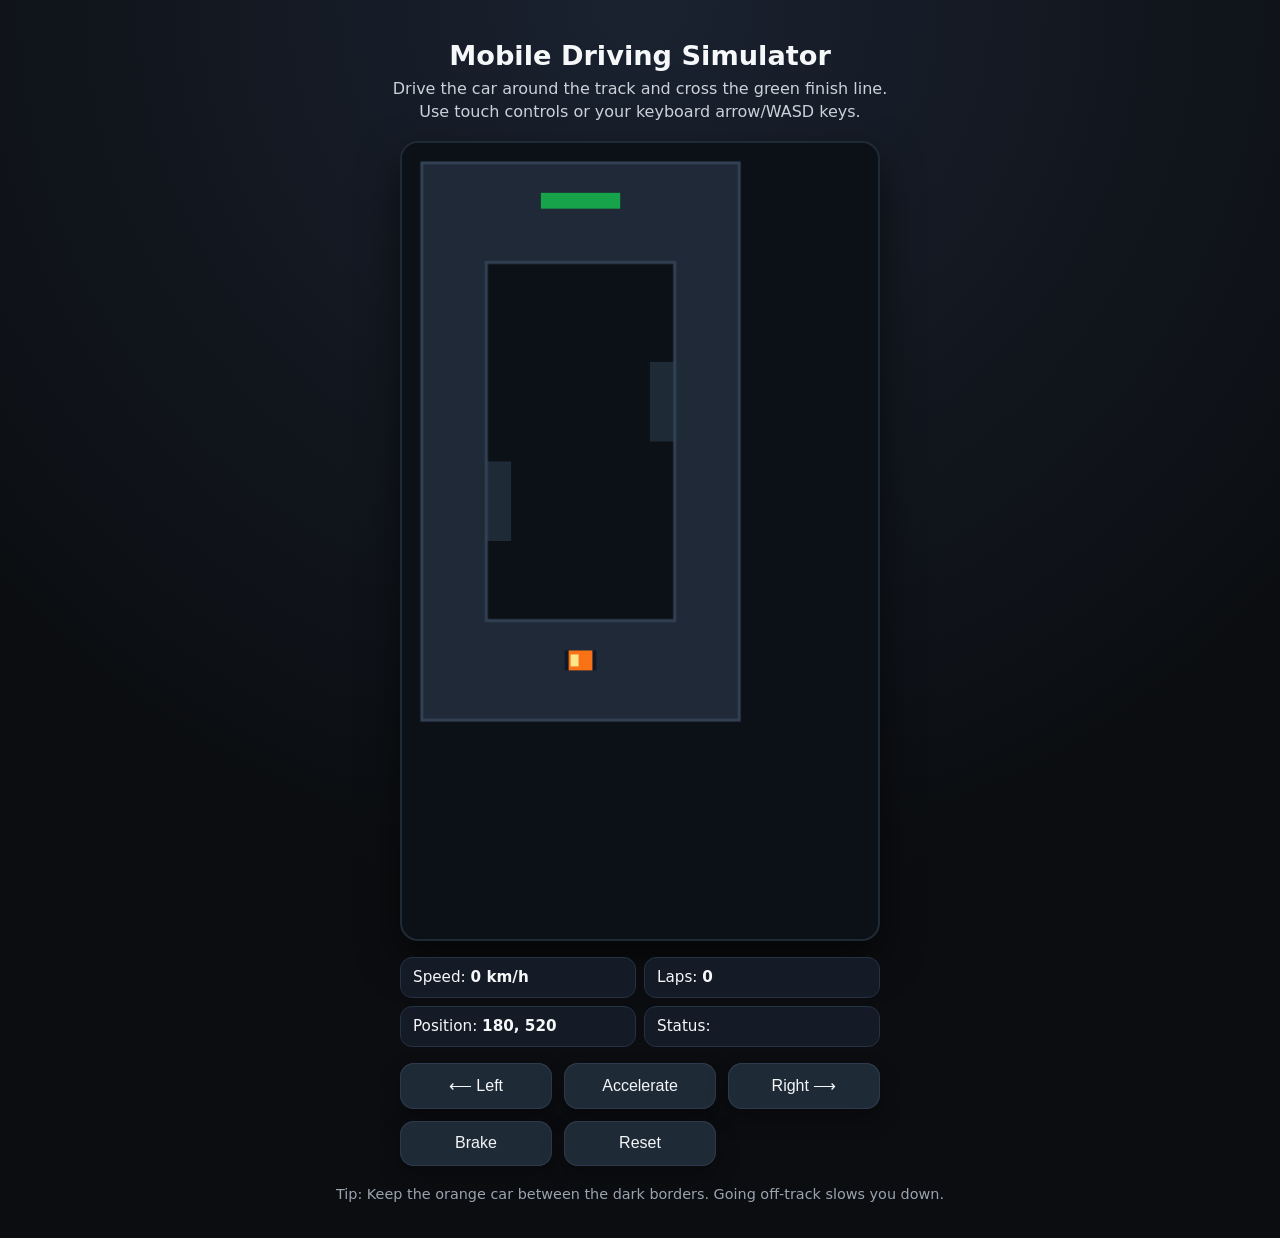
<file: mobile/index.html>
<!DOCTYPE html>
<html lang="en">
  <head>
    <meta charset="UTF-8" />
    <meta name="viewport" content="width=device-width, initial-scale=1" />
    <title>Mobile Driving Simulator</title>
    <link rel="stylesheet" href="style.css" />
  </head>
  <body>
    <main>
      <header>
        <h1>Mobile Driving Simulator</h1>
        <p>Drive the car around the track and cross the green finish line.</p>
        <p>Use touch controls or your keyboard arrow/WASD keys.</p>
      </header>

      <canvas id="simulator" aria-label="Driving simulator"></canvas>

      <section class="status">
        <div>Speed: <strong id="speed">0 km/h</strong></div>
        <div>Laps: <strong id="lap">0</strong></div>
        <div>Position: <strong id="position">0, 0</strong></div>
        <div>Status: <strong id="message"></strong></div>
      </section>

      <section class="controls">
        <button id="left" aria-label="Steer left">⟵ Left</button>
        <button id="accelerate" aria-label="Accelerate">Accelerate</button>
        <button id="right" aria-label="Steer right">Right ⟶</button>
        <button id="brake" aria-label="Brake">Brake</button>
        <button id="reset" aria-label="Reset">Reset</button>
      </section>

      <p class="notice">
        Tip: Keep the orange car between the dark borders. Going off-track slows you down.
      </p>
    </main>

    <script src="simulator.js"></script>
  </body>
</html>
</file>
<file: mobile/style.css>
:root {
  color-scheme: dark;
  font-family: "Segoe UI", system-ui, -apple-system, sans-serif;
  background: #0b0d10;
  color: #f6f7f8;
}

* {
  box-sizing: border-box;
}

body {
  margin: 0;
  padding: 0;
  display: flex;
  min-height: 100vh;
  background: radial-gradient(circle at top, #1a2230, #0b0d10 65%);
}

main {
  width: 100%;
  display: flex;
  flex-direction: column;
  align-items: center;
  gap: 1rem;
  padding: 1.5rem 1rem 2rem;
}

header {
  text-align: center;
  max-width: 760px;
}

h1 {
  margin: 0 0 0.5rem;
  font-size: 1.7rem;
}

p {
  margin: 0.25rem 0;
  color: #cbd2d9;
}

#simulator {
  width: min(92vw, 480px);
  aspect-ratio: 3 / 5;
  background: #0c1117;
  border: 2px solid #1f2a37;
  border-radius: 18px;
  box-shadow: 0 18px 40px rgba(0, 0, 0, 0.55);
}

.status {
  width: min(92vw, 480px);
  display: grid;
  grid-template-columns: repeat(2, minmax(0, 1fr));
  gap: 0.5rem;
  font-size: 0.95rem;
}

.status div {
  background: #141b26;
  border-radius: 12px;
  padding: 0.65rem 0.75rem;
  border: 1px solid #243244;
}

.controls {
  width: min(92vw, 480px);
  display: grid;
  grid-template-columns: repeat(3, 1fr);
  gap: 0.75rem;
}

.controls button {
  border: none;
  padding: 0.85rem;
  border-radius: 14px;
  background: #1f2a37;
  color: #f4f6f8;
  font-size: 1rem;
  box-shadow: inset 0 0 0 1px #2e3a4b, 0 10px 22px rgba(0, 0, 0, 0.3);
  touch-action: manipulation;
}

.controls button:active,
.controls button.active {
  background: #2563eb;
  box-shadow: inset 0 0 0 1px #3b82f6;
}

.notice {
  max-width: 760px;
  text-align: center;
  font-size: 0.9rem;
  color: #9aa3af;
}

@media (min-width: 768px) {
  main {
    padding-top: 2.5rem;
  }
}
</file>
